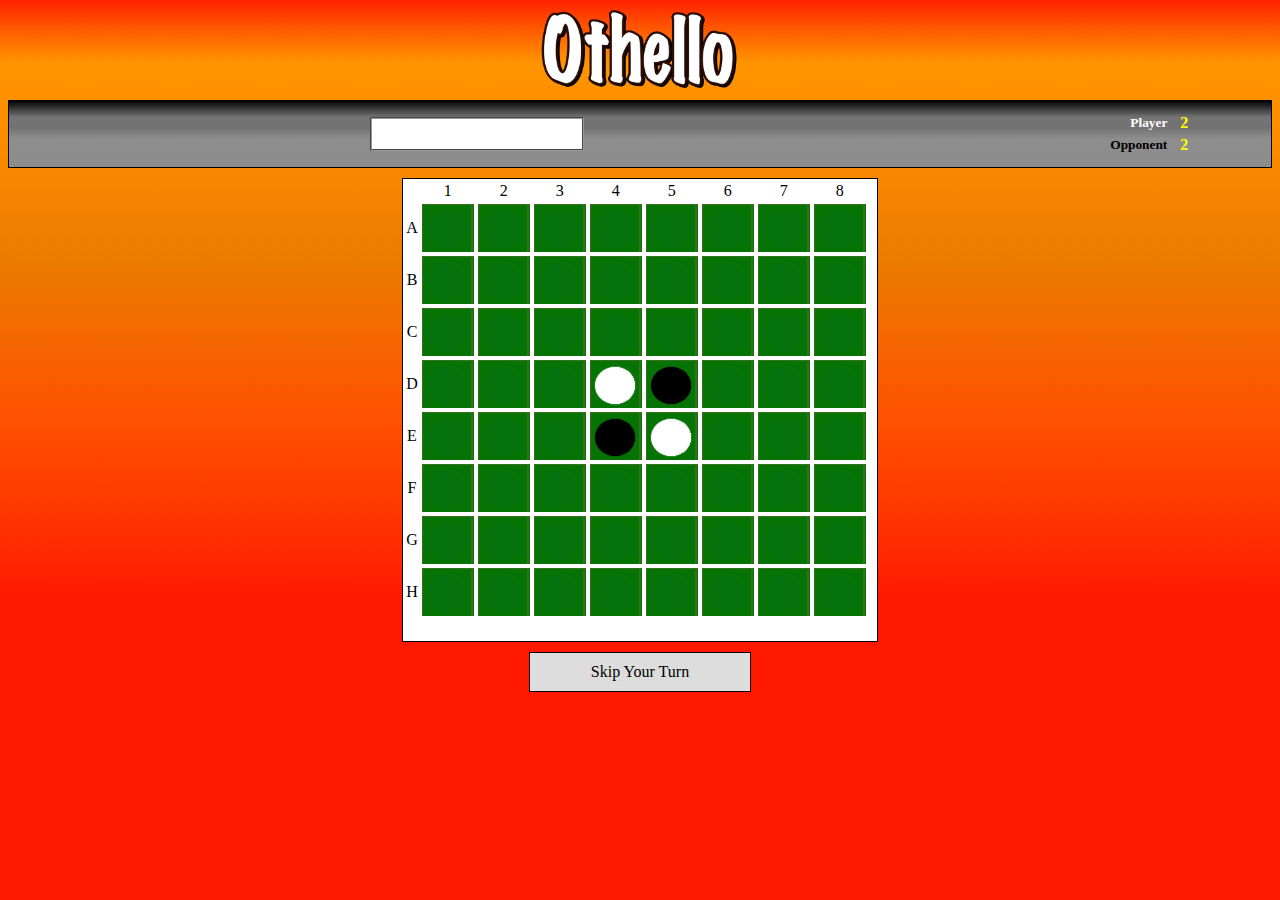
<file: index.html>
<html>
	<head>   
	 <link rel='stylesheet' type='text/css' href='stylesheets/othello.css'/>
	 <script language='javascript' src='javascript/othello.js'></script>
	</head>
		<body onload="create_game_board();">
	    <img src="images/othello_title.png" id="logo"/>
	    <table id="controls_table">
		 <tr class="score_row"> <td></td>
		      <td rowspan="2" colspan="4"><div id="messages"></div></td>
		      <td colspan="2"><div class="score_label" id="player_score_label">Player</div></td>
		      <td id="player_score" class="score_value"></td>
		      <td></td>
		 </tr>
		 <tr class="score_row"> 
		      <td></td><td colspan="2"><div class="score_label" id="opponent_score_label">Opponent</div></td>
		      <td id="opponent_score" class="score_value"></td>
		      <td></td>
		 </tr>
		</table>	 
		
		 <table id="board"> 
			   <tr><td></td><td>1</td><td>2</td><td>3</td><td>4</td><td>5</td><td>6</td><td>7</td><td>8</td></tr>        
			     
			
		       <tr class="board_row" id="row_a">   
			     <td class="row_label">A</td>
		         <td class="board_cell a 1" id="1_1" onclick="place_piece(this)">&nbsp;</td>
			 	 <td class="board_cell a 2" id="1_2" onclick="place_piece(this)">&nbsp;</td>
				 <td class="board_cell a 3" id="1_3" onclick="place_piece(this)">&nbsp;</td>
				 <td class="board_cell a 4" id="1_4" onclick="place_piece(this)">&nbsp;</td>
				 <td class="board_cell a 5" id="1_5" onclick="place_piece(this)">&nbsp;</td>
		         <td class="board_cell a 6" id="1_6" onclick="place_piece(this)">&nbsp;</td>
				 <td class="board_cell a 7" id="1_7" onclick="place_piece(this)">&nbsp;</td>
				 <td class="board_cell a 8" id="1_8" onclick="place_piece(this)">&nbsp;</td> 
				 <td>&nbsp;</td>
			   </tr>     
			   <tr class="board_row" id="row_b">
				 <td class="row_label">B</td>
		         <td class="board_cell b 1" id="2_1" onclick="place_piece(this)">&nbsp;</td>
			 	 <td class="board_cell b 2" id="2_2" onclick="place_piece(this)">&nbsp;</td>
				 <td class="board_cell b 3" id="2_3" onclick="place_piece(this)">&nbsp;</td>
				 <td class="board_cell b 4" id="2_4" onclick="place_piece(this)">&nbsp;</td>
				 <td class="board_cell b 5" id="2_5" onclick="place_piece(this)">&nbsp;</td>
		         <td class="board_cell b 6" id="2_6" onclick="place_piece(this)">&nbsp;</td>
				 <td class="board_cell b 7" id="2_7" onclick="place_piece(this)">&nbsp;</td>
				 <td class="board_cell b 8" id="2_8" onclick="place_piece(this)">&nbsp;</td> 
				 <td>&nbsp;</td>
				 
			   </tr>
			   <tr class="board_row" id="row_c">  
				 <td class="row_label">C</td>
		         <td class="board_cell c 1" id="3_1" onclick="place_piece(this)">&nbsp;</td>
			 	 <td class="board_cell c 2" id="3_2" onclick="place_piece(this)">&nbsp;</td>
				 <td class="board_cell c 3" id="3_3" onclick="place_piece(this)">&nbsp;</td>
				 <td class="board_cell c 4" id="3_4" onclick="place_piece(this)">&nbsp;</td>
				 <td class="board_cell c 5" id="3_5" onclick="place_piece(this)">&nbsp;</td>
		         <td class="board_cell c 6" id="3_6" onclick="place_piece(this)">&nbsp;</td>
				 <td class="board_cell c 7" id="3_7" onclick="place_piece(this)">&nbsp;</td>
				 <td class="board_cell c 8" id="3_8" onclick="place_piece(this)">&nbsp;</td> 
			   </tr>                                                           
			   <tr class="board_row" id="row_d"> 
				 <td class="row_label">D</td>
		         <td class="board_cell d 1" id="4_1" onclick="place_piece(this)">&nbsp;</td>
			 	 <td class="board_cell d 2" id="4_2" onclick="place_piece(this)">&nbsp;</td>
				 <td class="board_cell d 3" id="4_3" onclick="place_piece(this)">&nbsp;</td>
				 <td class="board_cell d 4" id="4_4" onclick="place_piece(this)">&nbsp;</td>
				 <td class="board_cell d 5" id="4_5" onclick="place_piece(this)">&nbsp;</td>
		         <td class="board_cell d 6" id="4_6" onclick="place_piece(this)">&nbsp;</td>
				 <td class="board_cell d 7" id="4_7" onclick="place_piece(this)">&nbsp;</td>
				 <td class="board_cell d 8" id="4_8" onclick="place_piece(this)">&nbsp;</td> 
				 <td>&nbsp;</td>
				
			   </tr>
			  <tr class="board_row" id="row_e">   
				 <td class="row_label">E</td>
		         <td class="board_cell e 1" id="5_1" onclick="place_piece(this)">&nbsp;</td>
			 	 <td class="board_cell e 2" id="5_2" onclick="place_piece(this)">&nbsp;</td>
				 <td class="board_cell e 3" id="5_3" onclick="place_piece(this)">&nbsp;</td>
				 <td class="board_cell e 4" id="5_4" onclick="place_piece(this)">&nbsp;</td>
				 <td class="board_cell e 5" id="5_5" onclick="place_piece(this)">&nbsp;</td>
		         <td class="board_cell e 6" id="5_6" onclick="place_piece(this)">&nbsp;</td>
				 <td class="board_cell e 7" id="5_7" onclick="place_piece(this)">&nbsp;</td>
				 <td class="board_cell e 8" id="5_8" onclick="place_piece(this)">&nbsp;</td> 
				 <td>&nbsp;</td>                                                 
				 
			   </tr>
			   <tr class="board_row" id="row_f"> 
				 <td class="row_label">F</td>
		         <td class="board_cell f 1" id="6_1" onclick="place_piece(this)">&nbsp;</td>
			 	 <td class="board_cell f 2" id="6_2" onclick="place_piece(this)">&nbsp;</td>
				 <td class="board_cell f 3" id="6_3" onclick="place_piece(this)">&nbsp;</td>
				 <td class="board_cell f 4" id="6_4" onclick="place_piece(this)">&nbsp;</td>
				 <td class="board_cell f 5" id="6_5" onclick="place_piece(this)">&nbsp;</td>
		         <td class="board_cell f 6" id="6_6" onclick="place_piece(this)">&nbsp;</td>
				 <td class="board_cell f 7" id="6_7" onclick="place_piece(this)">&nbsp;</td>
				 <td class="board_cell f 8" id="6_8" onclick="place_piece(this)">&nbsp;</td> 
				 <td>&nbsp;</td>
				
			   </tr>	 
			   <tr class="board_row" id="row_g"> 
				 <td class="row_label">G</td>
			     <td class="board_cell g 1" id="7_1" onclick="place_piece(this)">&nbsp;</td>
				 <td class="board_cell g 2" id="7_2" onclick="place_piece(this)">&nbsp;</td>
				 <td class="board_cell g 3" id="7_3" onclick="place_piece(this)">&nbsp;</td>
				 <td class="board_cell g 4" id="7_4" onclick="place_piece(this)">&nbsp;</td>
				 <td class="board_cell g 5" id="7_5" onclick="place_piece(this)">&nbsp;</td>
			     <td class="board_cell g 6" id="7_6" onclick="place_piece(this)">&nbsp;</td>
				 <td class="board_cell g 7" id="7_7" onclick="place_piece(this)">&nbsp;</td>
				 <td class="board_cell g 8" id="7_8" onclick="place_piece(this)">&nbsp;</td> 
				 <td>&nbsp;</td>                                               
				
			   </tr>
			  <tr class="board_row" id="row_h"> 
				 <td class="row_label">H</td>
		         <td class="board_cell h 1" id="8_1" onclick="place_piece(this)">&nbsp;</td>
			 	 <td class="board_cell h 2" id="8_2" onclick="place_piece(this)">&nbsp;</td>
				 <td class="board_cell h 3" id="8_3" onclick="place_piece(this)">&nbsp;</td>
				 <td class="board_cell h 4" id="8_4" onclick="place_piece(this)">&nbsp;</td>
				 <td class="board_cell h 5" id="8_5" onclick="place_piece(this)">&nbsp;</td>
		         <td class="board_cell h 6" id="8_6" onclick="place_piece(this)">&nbsp;</td>
				 <td class="board_cell h 7" id="8_7" onclick="place_piece(this)">&nbsp;</td>
				 <td class="board_cell h 8" id="8_8" onclick="place_piece(this)">&nbsp;</td> 
				 <td>&nbsp;</td>
				
			   </tr>
			   <tr><td colspan="10">&nbsp;</td></tr>
			   </table>
			  <div id="skip_button" onclick="change_turn();">Skip Your Turn</div>

		</body>
	</head>
</html>
</file>
<file: stylesheets/othello.css>
body{
	text-align: center;
	background-color: #ff1900;
	background-image: url(../images/orange_dither.png);
	background-repeat: repeat-x;
}

#logo{
	width: 200px;
}

#controls_table{
	width: 100%;
	background-color: #8d8d8d;
	border: 1px solid #000000;
	padding: 10px;
	margin: auto;
	margin-top: 10px;
	margin-bottom: 10px;
  background-image: url(../images/black_grey_dither.png);
  background-repeat: repeat-x;
}

#board{                  
    border: 1px solid #000000;
    margin: auto;
    background-color: #ffffff;
}

#board td { 
	text-align: center;
}

#messages{
	margin: auto;
	border: 2px groove #999999;
	height: 20px;
	color: black;
	vertical-align: middle;
	padding: 5px;
	font-weight: bold;
	width: 200px;
}
                      
.board_cell{                            
	background-color: #067404;
	border: 1px solid #ffffff;
	cursor: pointer;
	width: 50px;
	height: 50px;
	background-image: url(../images/game_piece.png);
}

#skip_button{
	padding: 10px;
	margin: auto;
	margin-top: 10px;
	border: 1px solid;
	background-color: #dddddd;
	width: 200px;
    cursor: pointer;
}

.score_label{
	font-weight: bold;
	font-size: 10pt;
	text-align: right;
	color: black;
}


.score_value{
	color: yellow;
	font-weight: bold;
	padding-left: 10px;
}
</file>
